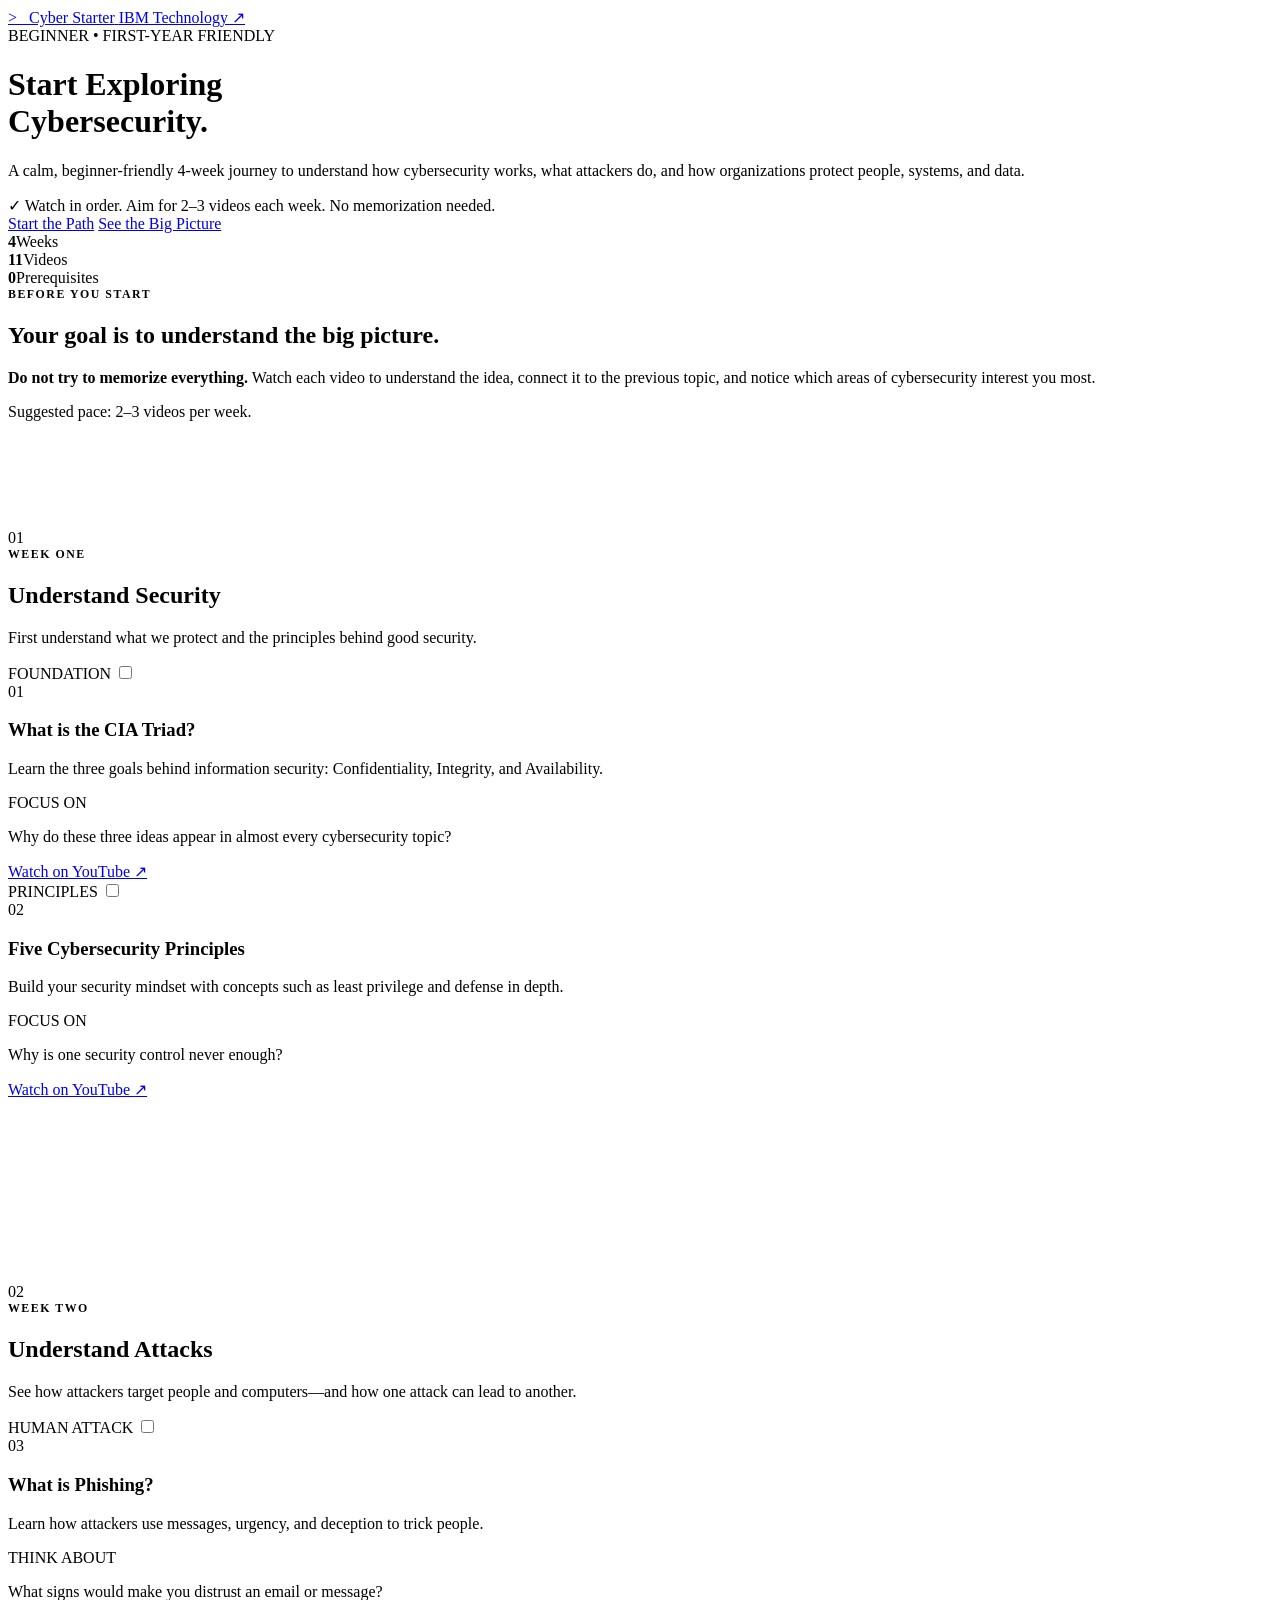
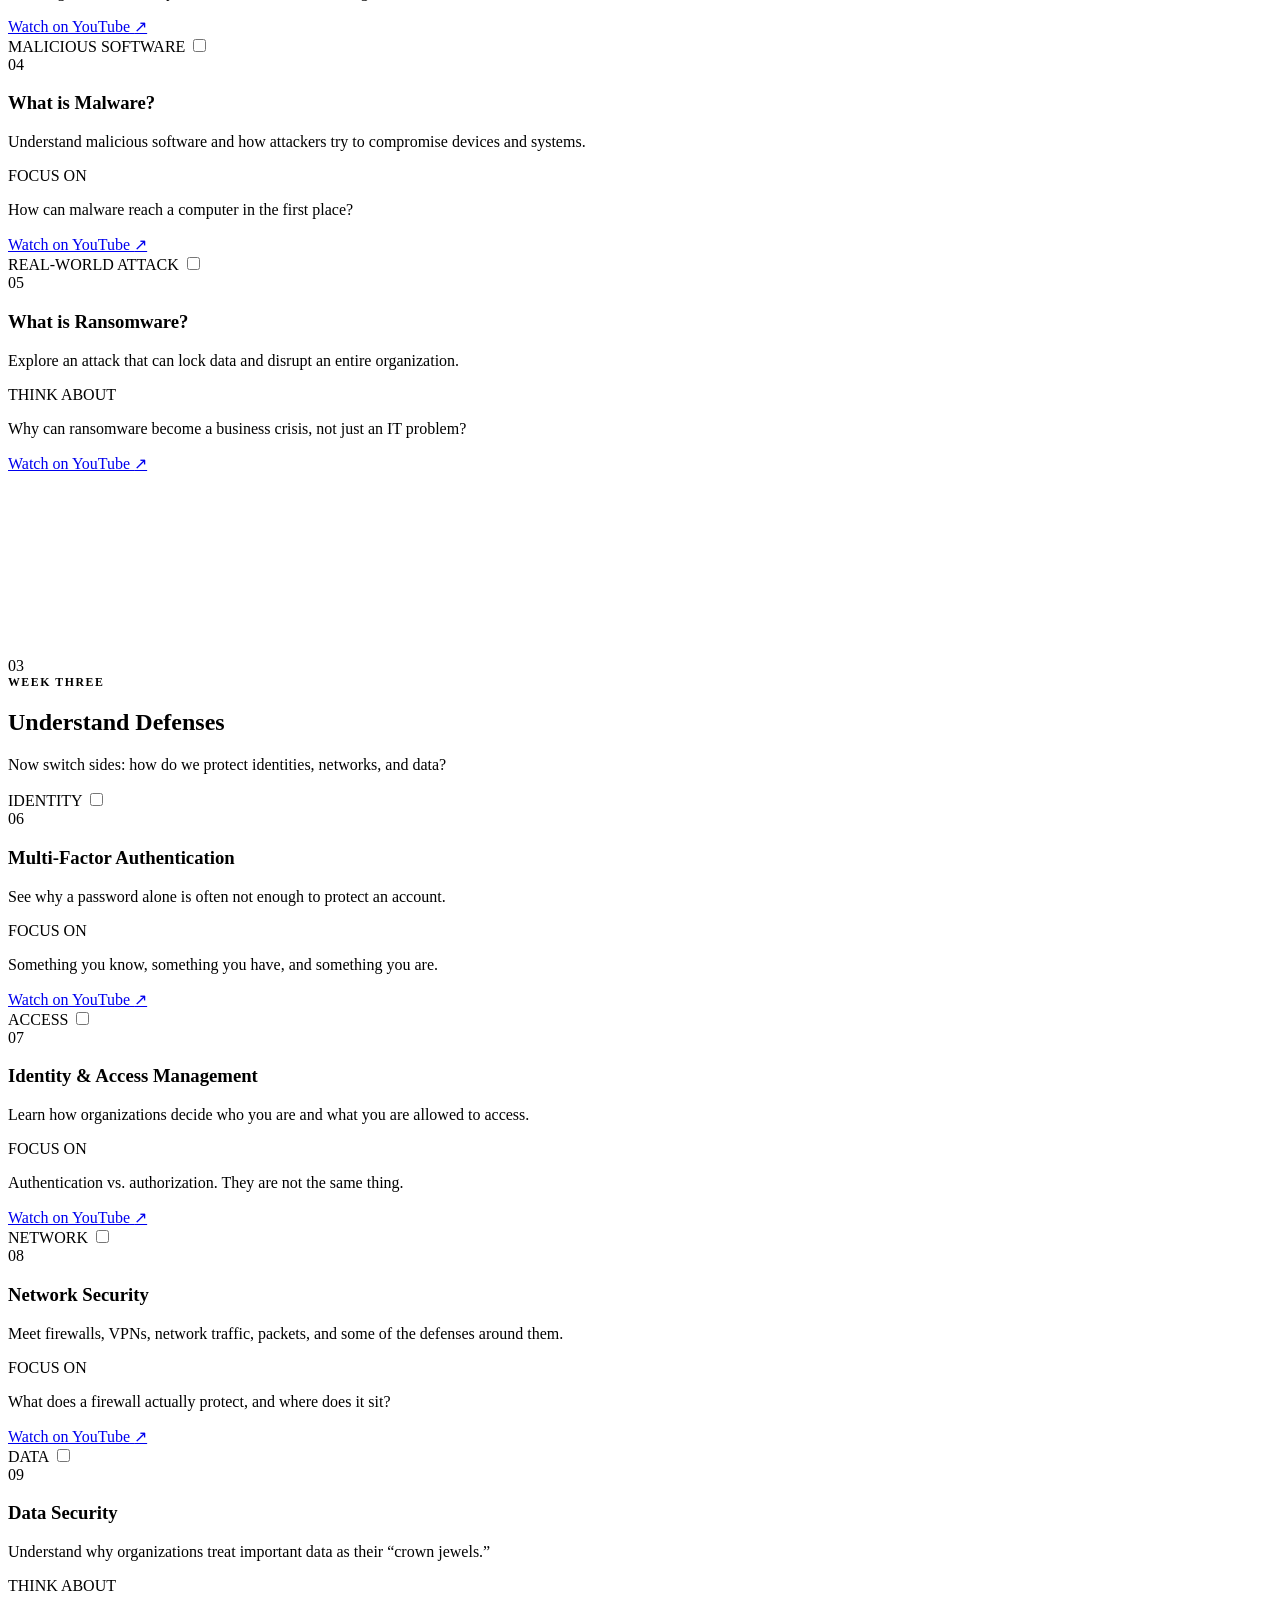
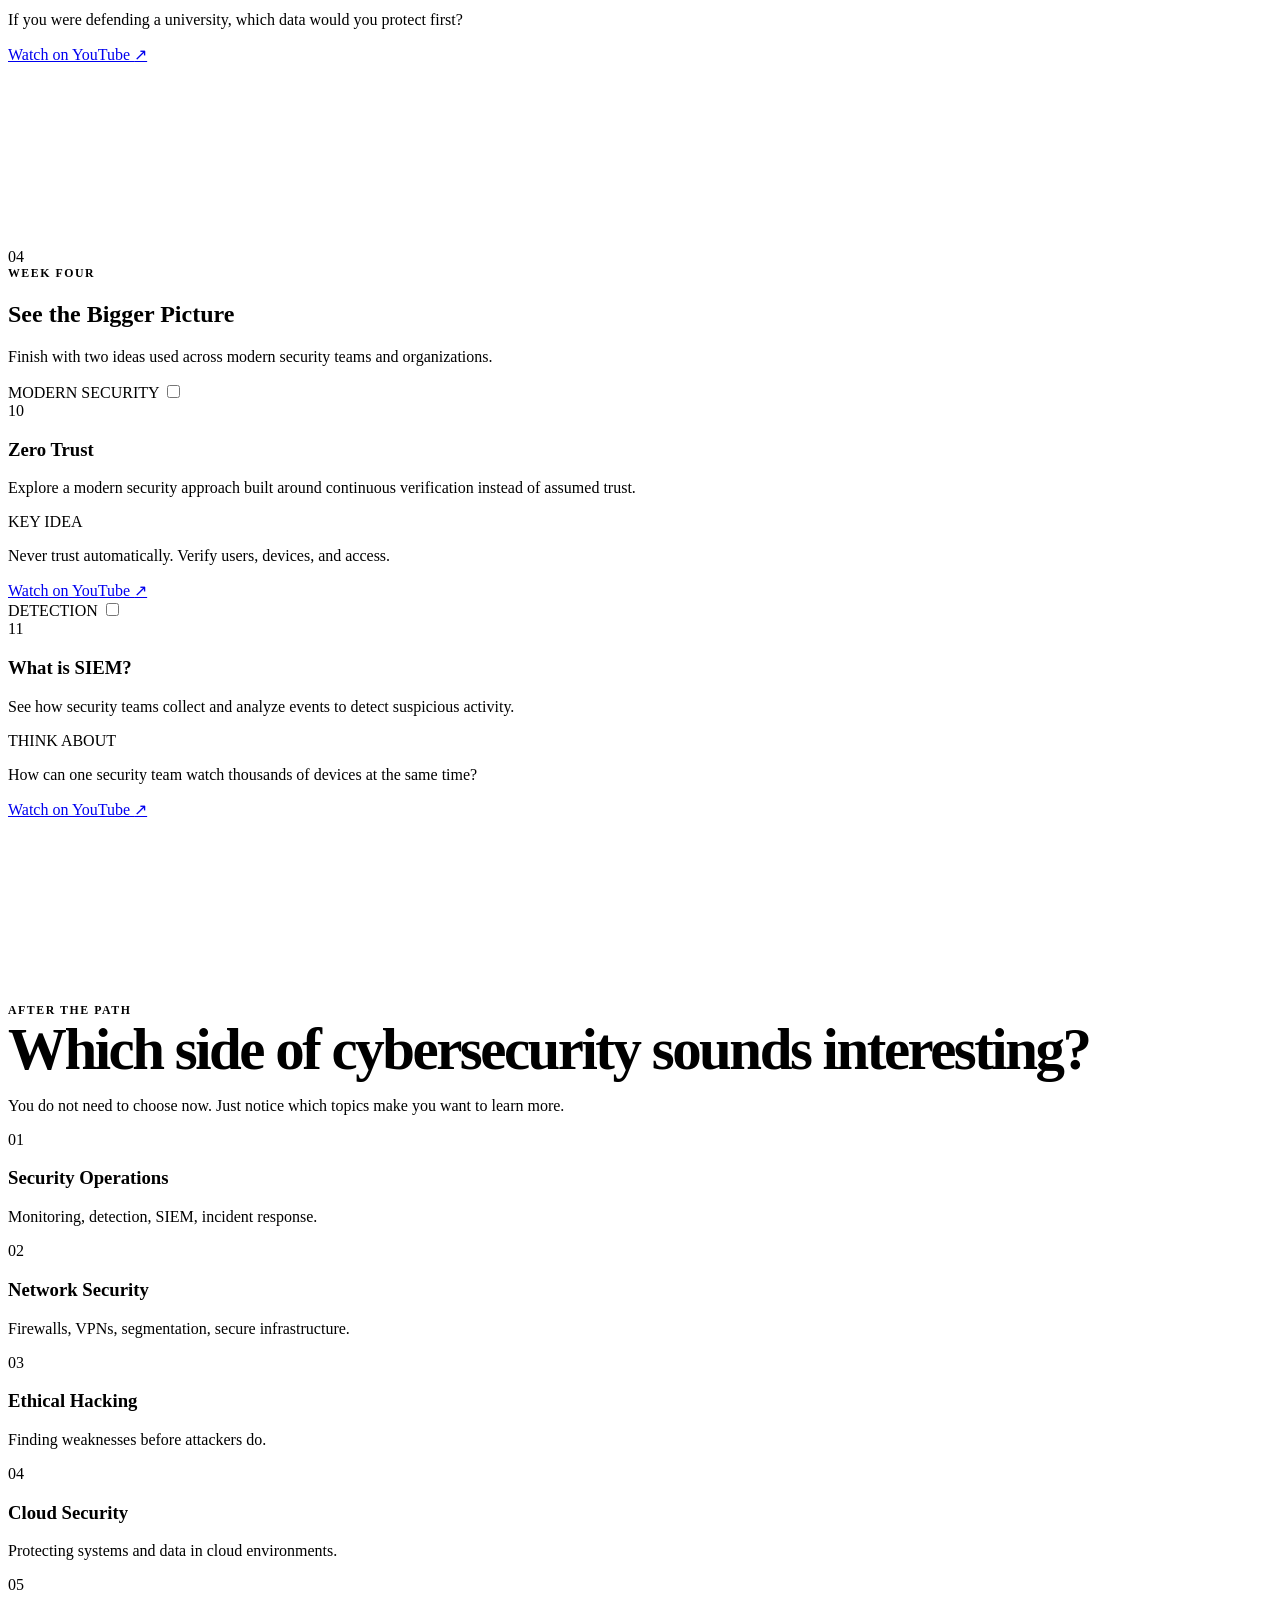
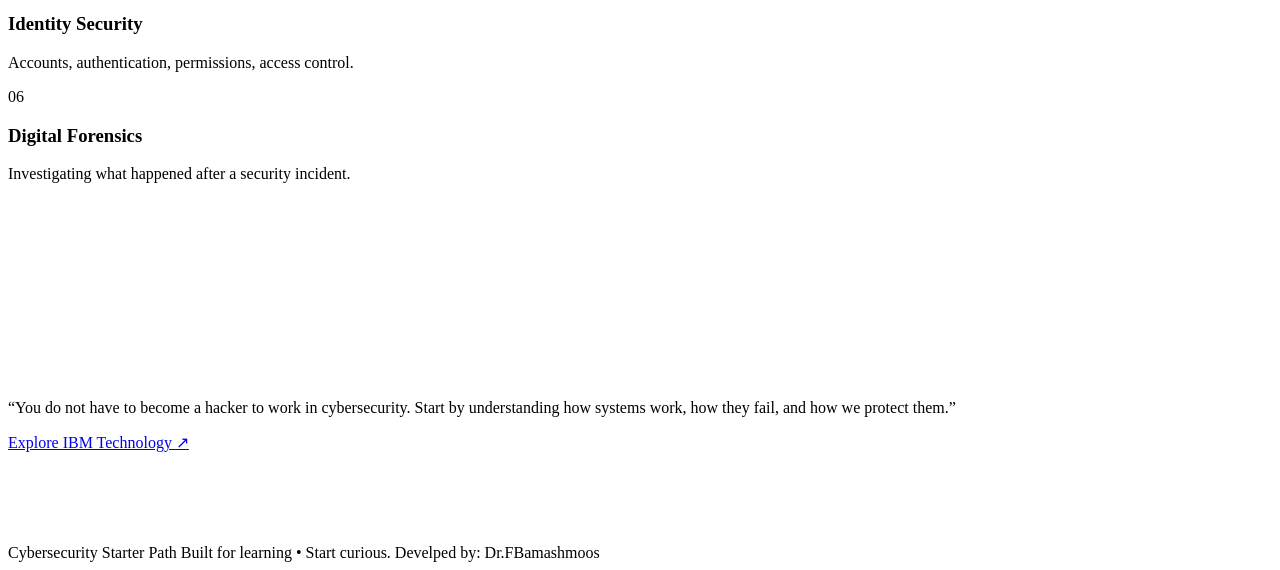
<file: index.html>
<!DOCTYPE html>
<html lang="en">
<head>
  <meta charset="UTF-8" />
  <meta name="viewport" content="width=device-width, initial-scale=1.0" />
  <meta name="description" content="A beginner-friendly cybersecurity learning path using selected IBM Technology videos." />
  <title>Cybersecurity Starter Path</title>
  <link rel="stylesheet" href="styles.css" />
</head>
<body>
  <header class="hero">
    <nav class="nav container">
      <a class="brand" href="#top" aria-label="Cybersecurity Starter Path home">
        <span class="brand-mark">&gt;_</span>
        <span>Cyber Starter</span>
      </a>
      <a class="nav-link" href="https://www.youtube.com/@IBMTechnology" target="_blank" rel="noopener">IBM Technology ↗</a>
    </nav>

    <div class="container hero-content" id="top">
      <div class="eyebrow">BEGINNER • FIRST-YEAR FRIENDLY</div>
      <h1>Start Exploring<br /><span>Cybersecurity.</span></h1>
      <p class="hero-copy">
        A calm, beginner-friendly 4-week journey to understand how cybersecurity works,
        what attackers do, and how organizations protect people, systems, and data.
      </p>
      <div class="quick-tip">
        <span class="tip-icon">✓</span>
        <span>Watch in order. Aim for 2–3 videos each week. No memorization needed.</span>
      </div>

      <div class="hero-actions">
        <a class="button primary" href="#week-1">Start the Path</a>
        <a class="button secondary" href="#big-picture">See the Big Picture</a>
      </div>

      <div class="stats" aria-label="Learning path summary">
        <div><strong>4</strong><span>Weeks</span></div>
        <div><strong>11</strong><span>Videos</span></div>
        <div><strong>0</strong><span>Prerequisites</span></div>
      </div>
    </div>
  </header>

  <main>
    <section class="container intro" id="big-picture">
      <div class="section-label">BEFORE YOU START</div>
      <div class="intro-grid">
        <div>
          <h2>Your goal is to understand the <span>big picture</span>.</h2>
        </div>
        <div class="note-card">
          <p>
            <strong>Do not try to memorize everything.</strong> Watch each video to understand the idea,
            connect it to the previous topic, and notice which areas of cybersecurity interest you most.
          </p>
          <p class="small">Suggested pace: 2–3 videos per week.</p>
        </div>
      </div>
    </section>

    <section class="container week" id="week-1">
      <div class="week-heading">
        <div>
          <span class="week-number">01</span>
          <div>
            <div class="section-label">WEEK ONE</div>
            <h2>Understand Security</h2>
          </div>
        </div>
        <p>First understand what we protect and the principles behind good security.</p>
      </div>

      <div class="cards">
        <article class="video-card">
          <div class="card-top">
            <span class="tag">FOUNDATION</span>
            <input type="checkbox" aria-label="Mark CIA Triad complete" />
          </div>
          <div class="video-number">01</div>
          <h3>What is the CIA Triad?</h3>
          <p class="description">Learn the three goals behind information security: Confidentiality, Integrity, and Availability.</p>
          <div class="focus">
            <span>FOCUS ON</span>
            <p>Why do these three ideas appear in almost every cybersecurity topic?</p>
          </div>
          <a class="watch" href="https://www.youtube.com/watch?v=kPPFNrlN3zo" target="_blank" rel="noopener">Watch on YouTube <span>↗</span></a>
        </article>

        <article class="video-card">
          <div class="card-top">
            <span class="tag">PRINCIPLES</span>
            <input type="checkbox" aria-label="Mark security principles complete" />
          </div>
          <div class="video-number">02</div>
          <h3>Five Cybersecurity Principles</h3>
          <p class="description">Build your security mindset with concepts such as least privilege and defense in depth.</p>
          <div class="focus">
            <span>FOCUS ON</span>
            <p>Why is one security control never enough?</p>
          </div>
          <a class="watch" href="https://www.youtube.com/watch?v=jq_LZ1RFPfU" target="_blank" rel="noopener">Watch on YouTube <span>↗</span></a>
        </article>
      </div>
    </section>

    <section class="container week" id="week-2">
      <div class="week-heading">
        <div>
          <span class="week-number">02</span>
          <div>
            <div class="section-label">WEEK TWO</div>
            <h2>Understand Attacks</h2>
          </div>
        </div>
        <p>See how attackers target people and computers—and how one attack can lead to another.</p>
      </div>

      <div class="cards three">
        <article class="video-card">
          <div class="card-top">
            <span class="tag danger">HUMAN ATTACK</span>
            <input type="checkbox" aria-label="Mark phishing complete" />
          </div>
          <div class="video-number">03</div>
          <h3>What is Phishing?</h3>
          <p class="description">Learn how attackers use messages, urgency, and deception to trick people.</p>
          <div class="focus">
            <span>THINK ABOUT</span>
            <p>What signs would make you distrust an email or message?</p>
          </div>
          <a class="watch" href="https://www.youtube.com/watch?v=gWGhUdHItto" target="_blank" rel="noopener">Watch on YouTube <span>↗</span></a>
        </article>

        <article class="video-card">
          <div class="card-top">
            <span class="tag danger">MALICIOUS SOFTWARE</span>
            <input type="checkbox" aria-label="Mark malware complete" />
          </div>
          <div class="video-number">04</div>
          <h3>What is Malware?</h3>
          <p class="description">Understand malicious software and how attackers try to compromise devices and systems.</p>
          <div class="focus">
            <span>FOCUS ON</span>
            <p>How can malware reach a computer in the first place?</p>
          </div>
          <a class="watch" href="https://www.youtube.com/watch?v=mqzP7gJDM2s" target="_blank" rel="noopener">Watch on YouTube <span>↗</span></a>
        </article>

        <article class="video-card">
          <div class="card-top">
            <span class="tag danger">REAL-WORLD ATTACK</span>
            <input type="checkbox" aria-label="Mark ransomware complete" />
          </div>
          <div class="video-number">05</div>
          <h3>What is Ransomware?</h3>
          <p class="description">Explore an attack that can lock data and disrupt an entire organization.</p>
          <div class="focus">
            <span>THINK ABOUT</span>
            <p>Why can ransomware become a business crisis, not just an IT problem?</p>
          </div>
          <a class="watch" href="https://www.youtube.com/watch?v=lIsWpCMBxHQ" target="_blank" rel="noopener">Watch on YouTube <span>↗</span></a>
        </article>
      </div>
    </section>

    <section class="container week" id="week-3">
      <div class="week-heading">
        <div>
          <span class="week-number">03</span>
          <div>
            <div class="section-label">WEEK THREE</div>
            <h2>Understand Defenses</h2>
          </div>
        </div>
        <p>Now switch sides: how do we protect identities, networks, and data?</p>
      </div>

      <div class="cards three">
        <article class="video-card">
          <div class="card-top">
            <span class="tag success">IDENTITY</span>
            <input type="checkbox" aria-label="Mark MFA complete" />
          </div>
          <div class="video-number">06</div>
          <h3>Multi-Factor Authentication</h3>
          <p class="description">See why a password alone is often not enough to protect an account.</p>
          <div class="focus">
            <span>FOCUS ON</span>
            <p>Something you know, something you have, and something you are.</p>
          </div>
          <a class="watch" href="https://www.youtube.com/watch?v=L3alw3iXaio" target="_blank" rel="noopener">Watch on YouTube <span>↗</span></a>
        </article>

        <article class="video-card">
          <div class="card-top">
            <span class="tag success">ACCESS</span>
            <input type="checkbox" aria-label="Mark IAM complete" />
          </div>
          <div class="video-number">07</div>
          <h3>Identity &amp; Access Management</h3>
          <p class="description">Learn how organizations decide who you are and what you are allowed to access.</p>
          <div class="focus">
            <span>FOCUS ON</span>
            <p>Authentication vs. authorization. They are not the same thing.</p>
          </div>
          <a class="watch" href="https://www.youtube.com/watch?v=5uNifnVlBy4" target="_blank" rel="noopener">Watch on YouTube <span>↗</span></a>
        </article>

        <article class="video-card">
          <div class="card-top">
            <span class="tag success">NETWORK</span>
            <input type="checkbox" aria-label="Mark network security complete" />
          </div>
          <div class="video-number">08</div>
          <h3>Network Security</h3>
          <p class="description">Meet firewalls, VPNs, network traffic, packets, and some of the defenses around them.</p>
          <div class="focus">
            <span>FOCUS ON</span>
            <p>What does a firewall actually protect, and where does it sit?</p>
          </div>
          <a class="watch" href="https://www.youtube.com/watch?v=sesacY7Xz3c" target="_blank" rel="noopener">Watch on YouTube <span>↗</span></a>
        </article>
      </div>

      <div class="cards single-row">
        <article class="video-card">
          <div class="card-top">
            <span class="tag success">DATA</span>
            <input type="checkbox" aria-label="Mark data security complete" />
          </div>
          <div class="video-number">09</div>
          <h3>Data Security</h3>
          <p class="description">Understand why organizations treat important data as their “crown jewels.”</p>
          <div class="focus">
            <span>THINK ABOUT</span>
            <p>If you were defending a university, which data would you protect first?</p>
          </div>
          <a class="watch" href="https://www.youtube.com/watch?v=UpkqXK0B2E0" target="_blank" rel="noopener">Watch on YouTube <span>↗</span></a>
        </article>
      </div>
    </section>

    <section class="container week" id="week-4">
      <div class="week-heading">
        <div>
          <span class="week-number">04</span>
          <div>
            <div class="section-label">WEEK FOUR</div>
            <h2>See the Bigger Picture</h2>
          </div>
        </div>
        <p>Finish with two ideas used across modern security teams and organizations.</p>
      </div>

      <div class="cards">
        <article class="video-card featured">
          <div class="card-top">
            <span class="tag modern">MODERN SECURITY</span>
            <input type="checkbox" aria-label="Mark Zero Trust complete" />
          </div>
          <div class="video-number">10</div>
          <h3>Zero Trust</h3>
          <p class="description">Explore a modern security approach built around continuous verification instead of assumed trust.</p>
          <div class="focus">
            <span>KEY IDEA</span>
            <p>Never trust automatically. Verify users, devices, and access.</p>
          </div>
          <a class="watch" href="https://www.youtube.com/watch?v=yn6CPQ9RioA" target="_blank" rel="noopener">Watch on YouTube <span>↗</span></a>
        </article>

        <article class="video-card featured">
          <div class="card-top">
            <span class="tag modern">DETECTION</span>
            <input type="checkbox" aria-label="Mark SIEM complete" />
          </div>
          <div class="video-number">11</div>
          <h3>What is SIEM?</h3>
          <p class="description">See how security teams collect and analyze events to detect suspicious activity.</p>
          <div class="focus">
            <span>THINK ABOUT</span>
            <p>How can one security team watch thousands of devices at the same time?</p>
          </div>
          <a class="watch" href="https://www.youtube.com/watch?v=9RfsRn7m7OE" target="_blank" rel="noopener">Watch on YouTube <span>↗</span></a>
        </article>
      </div>
    </section>

    <section class="container explore">
      <div class="explore-copy">
        <div class="section-label">AFTER THE PATH</div>
        <h2>Which side of cybersecurity sounds interesting?</h2>
        <p>You do not need to choose now. Just notice which topics make you want to learn more.</p>
      </div>

      <div class="career-grid">
        <div class="career"><span>01</span><h3>Security Operations</h3><p>Monitoring, detection, SIEM, incident response.</p></div>
        <div class="career"><span>02</span><h3>Network Security</h3><p>Firewalls, VPNs, segmentation, secure infrastructure.</p></div>
        <div class="career"><span>03</span><h3>Ethical Hacking</h3><p>Finding weaknesses before attackers do.</p></div>
        <div class="career"><span>04</span><h3>Cloud Security</h3><p>Protecting systems and data in cloud environments.</p></div>
        <div class="career"><span>05</span><h3>Identity Security</h3><p>Accounts, authentication, permissions, access control.</p></div>
        <div class="career"><span>06</span><h3>Digital Forensics</h3><p>Investigating what happened after a security incident.</p></div>
      </div>
    </section>

    <section class="container final-note">
      <p class="quote">“You do not have to become a hacker to work in cybersecurity. Start by understanding how systems work, how they fail, and how we protect them.”</p>
      <a class="button primary" href="https://www.youtube.com/@IBMTechnology" target="_blank" rel="noopener">Explore IBM Technology ↗</a>
    </section>
  </main>

  <footer>
    <div class="container footer-content">
      <span>Cybersecurity Starter Path</span>
      <span>Built for learning • Start curious. Develped by: Dr.FBamashmoos</span>
    </div>
  </footer>
</body>
</html>
</file>
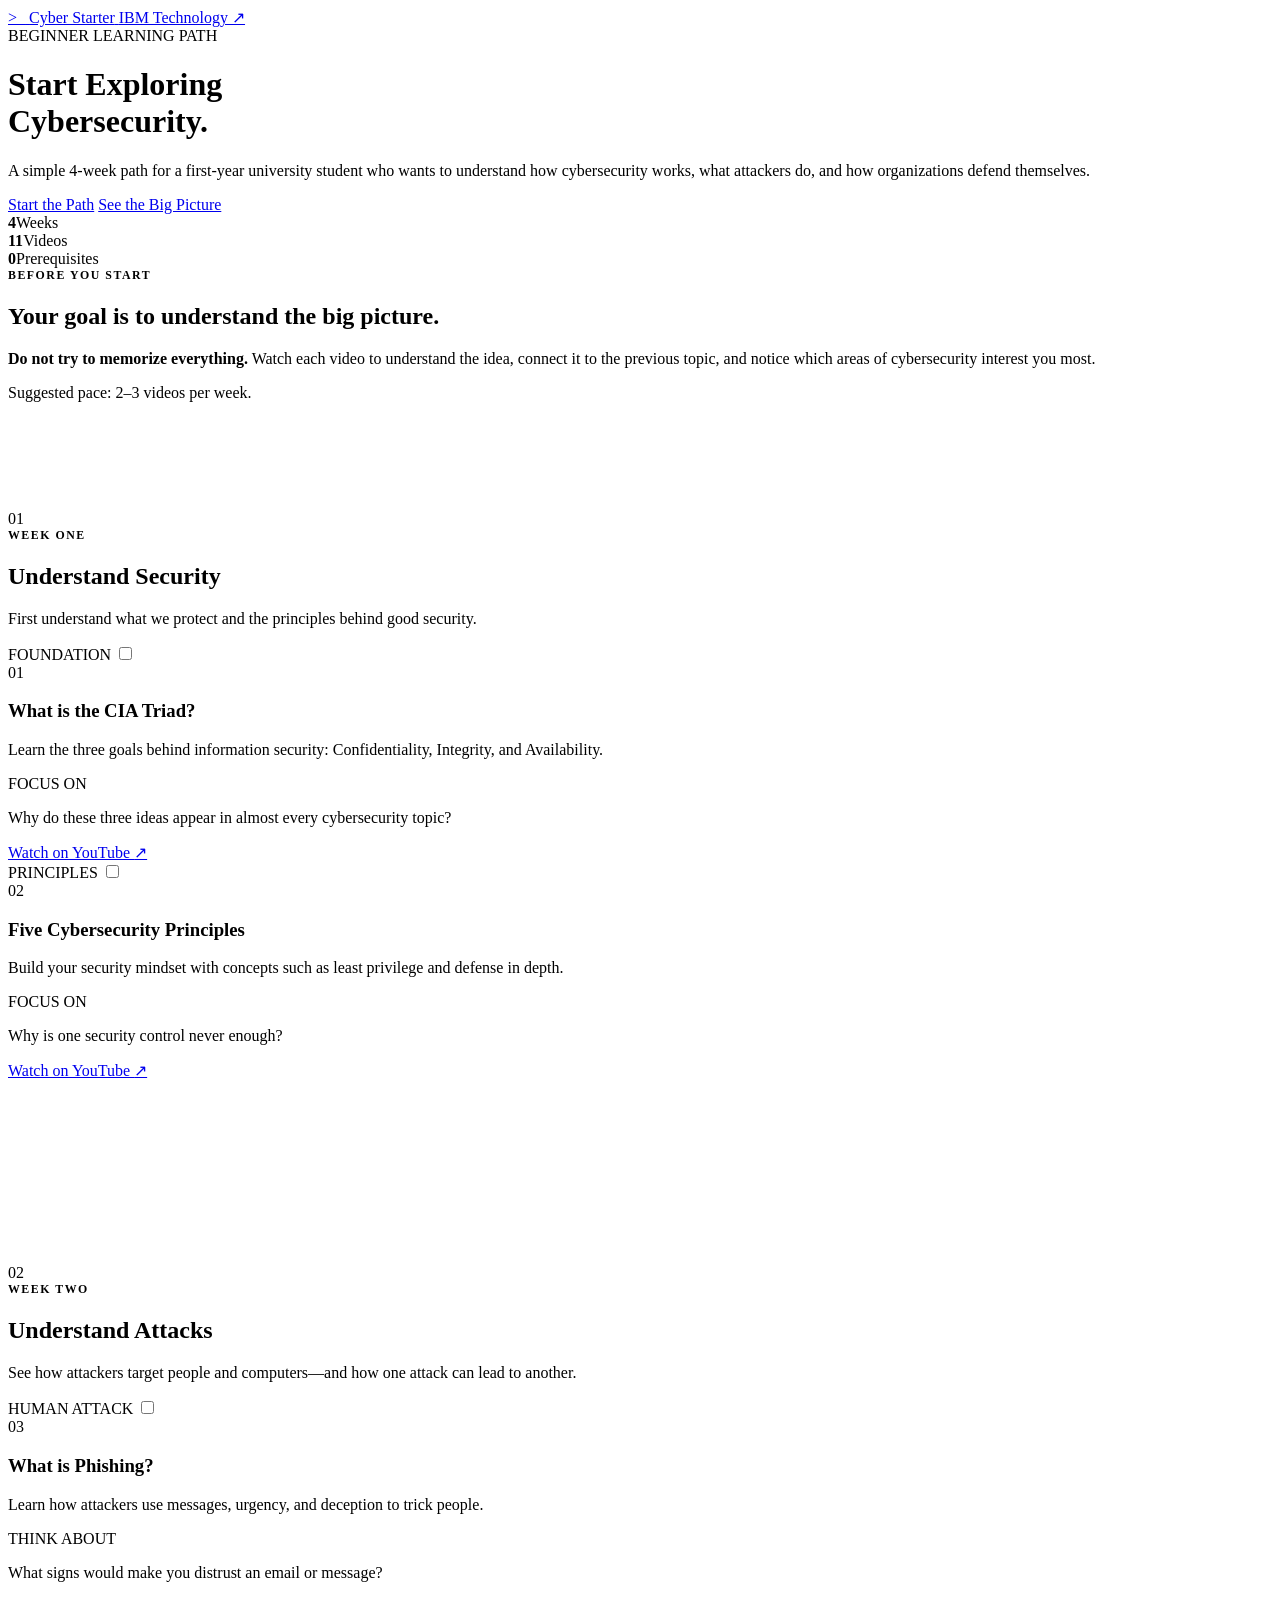
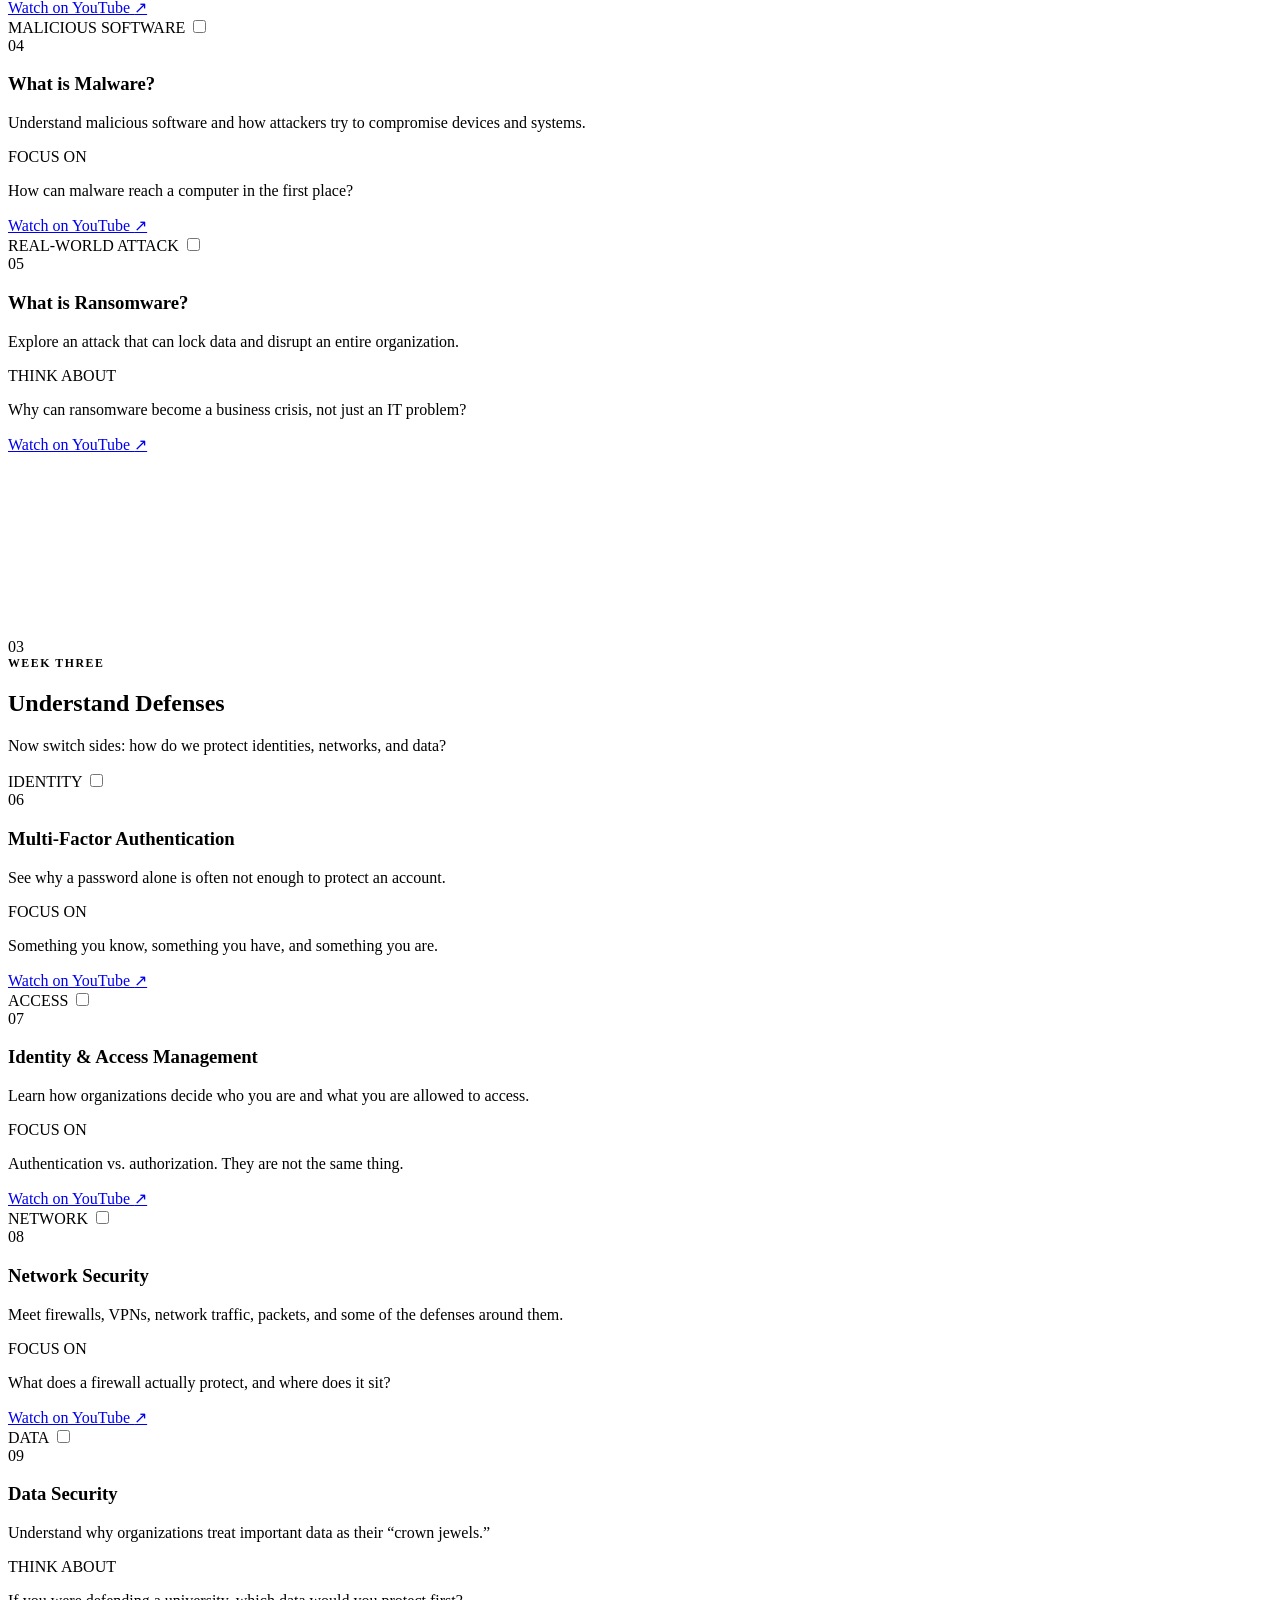
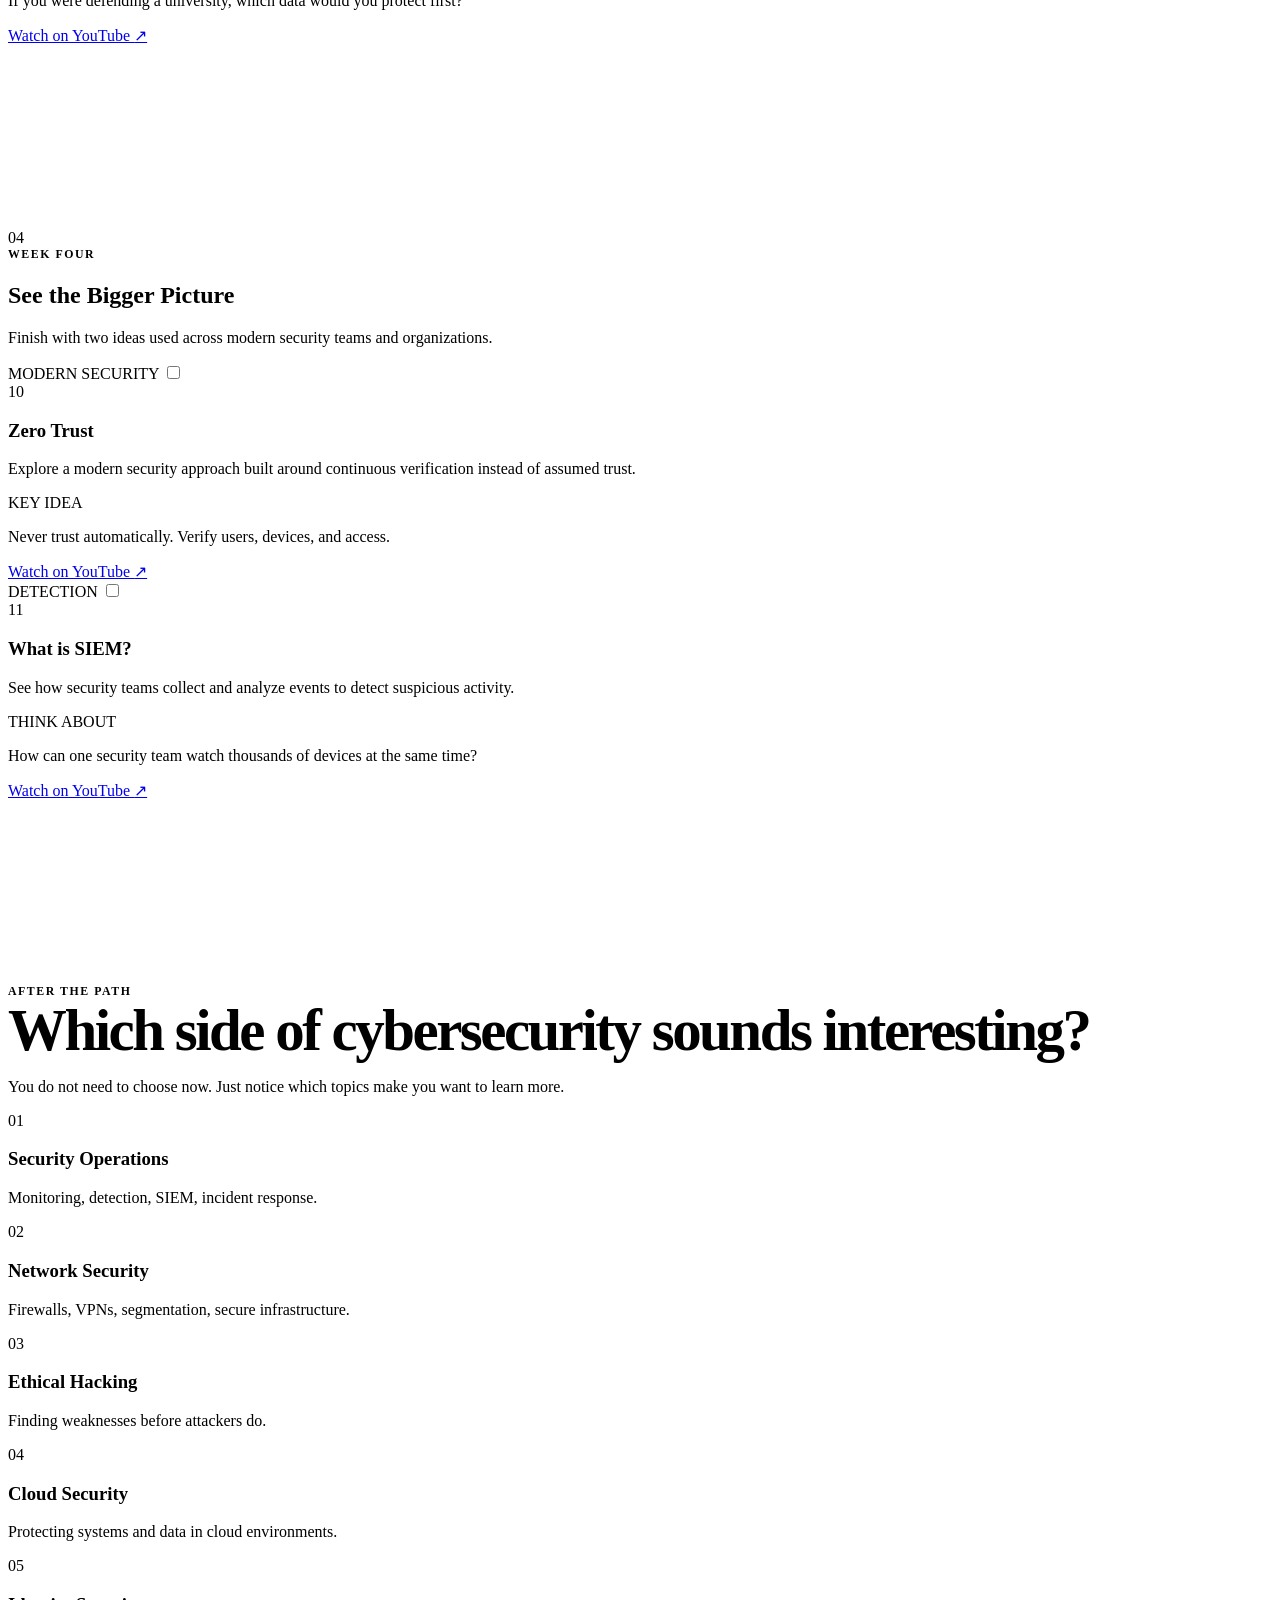
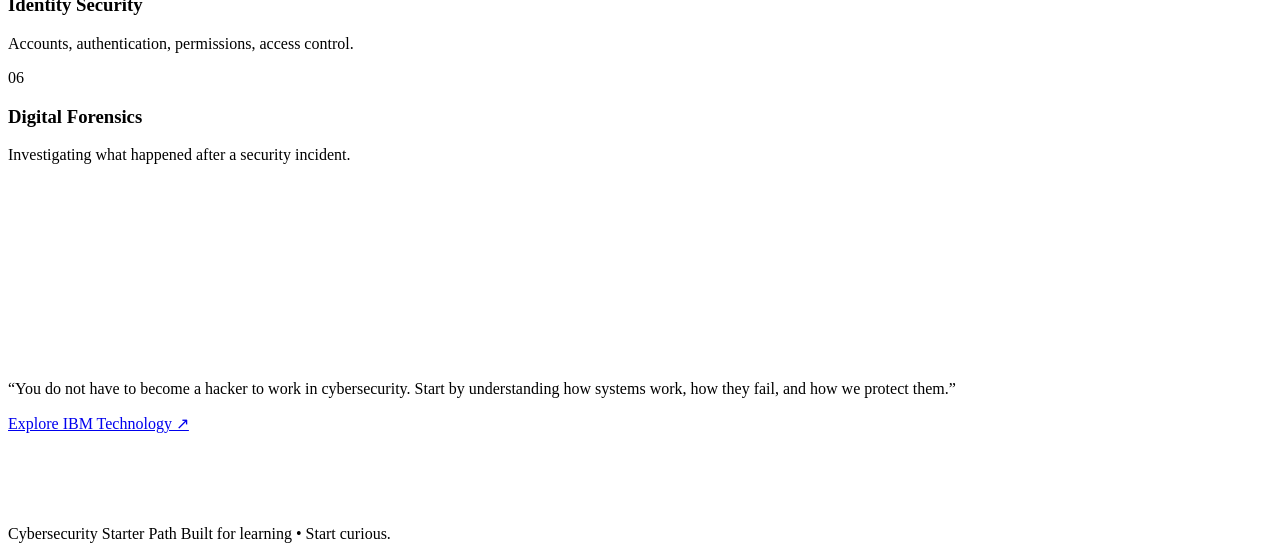
<file: index1.html>
<!DOCTYPE html>
<html lang="en">
<head>
  <meta charset="UTF-8" />
  <meta name="viewport" content="width=device-width, initial-scale=1.0" />
  <meta name="description" content="A beginner-friendly cybersecurity learning path using selected IBM Technology videos." />
  <title>Cybersecurity Starter Path</title>
  <link rel="stylesheet" href="styles.css" />
</head>
<body>
  <header class="hero">
    <nav class="nav container">
      <a class="brand" href="#top" aria-label="Cybersecurity Starter Path home">
        <span class="brand-mark">&gt;_</span>
        <span>Cyber Starter</span>
      </a>
      <a class="nav-link" href="https://www.youtube.com/@IBMTechnology" target="_blank" rel="noopener">IBM Technology ↗</a>
    </nav>

    <div class="container hero-content" id="top">
      <div class="eyebrow">BEGINNER LEARNING PATH</div>
      <h1>Start Exploring<br /><span>Cybersecurity.</span></h1>
      <p class="hero-copy">
        A simple 4-week path for a first-year university student who wants to understand
        how cybersecurity works, what attackers do, and how organizations defend themselves.
      </p>

      <div class="hero-actions">
        <a class="button primary" href="#week-1">Start the Path</a>
        <a class="button secondary" href="#big-picture">See the Big Picture</a>
      </div>

      <div class="stats" aria-label="Learning path summary">
        <div><strong>4</strong><span>Weeks</span></div>
        <div><strong>11</strong><span>Videos</span></div>
        <div><strong>0</strong><span>Prerequisites</span></div>
      </div>
    </div>
  </header>

  <main>
    <section class="container intro" id="big-picture">
      <div class="section-label">BEFORE YOU START</div>
      <div class="intro-grid">
        <div>
          <h2>Your goal is to understand the <span>big picture</span>.</h2>
        </div>
        <div class="note-card">
          <p>
            <strong>Do not try to memorize everything.</strong> Watch each video to understand the idea,
            connect it to the previous topic, and notice which areas of cybersecurity interest you most.
          </p>
          <p class="small">Suggested pace: 2–3 videos per week.</p>
        </div>
      </div>
    </section>

    <section class="container week" id="week-1">
      <div class="week-heading">
        <div>
          <span class="week-number">01</span>
          <div>
            <div class="section-label">WEEK ONE</div>
            <h2>Understand Security</h2>
          </div>
        </div>
        <p>First understand what we protect and the principles behind good security.</p>
      </div>

      <div class="cards">
        <article class="video-card">
          <div class="card-top">
            <span class="tag">FOUNDATION</span>
            <input type="checkbox" aria-label="Mark CIA Triad complete" />
          </div>
          <div class="video-number">01</div>
          <h3>What is the CIA Triad?</h3>
          <p class="description">Learn the three goals behind information security: Confidentiality, Integrity, and Availability.</p>
          <div class="focus">
            <span>FOCUS ON</span>
            <p>Why do these three ideas appear in almost every cybersecurity topic?</p>
          </div>
          <a class="watch" href="https://www.youtube.com/watch?v=kPPFNrlN3zo" target="_blank" rel="noopener">Watch on YouTube <span>↗</span></a>
        </article>

        <article class="video-card">
          <div class="card-top">
            <span class="tag">PRINCIPLES</span>
            <input type="checkbox" aria-label="Mark security principles complete" />
          </div>
          <div class="video-number">02</div>
          <h3>Five Cybersecurity Principles</h3>
          <p class="description">Build your security mindset with concepts such as least privilege and defense in depth.</p>
          <div class="focus">
            <span>FOCUS ON</span>
            <p>Why is one security control never enough?</p>
          </div>
          <a class="watch" href="https://www.youtube.com/watch?v=jq_LZ1RFPfU" target="_blank" rel="noopener">Watch on YouTube <span>↗</span></a>
        </article>
      </div>
    </section>

    <section class="container week" id="week-2">
      <div class="week-heading">
        <div>
          <span class="week-number">02</span>
          <div>
            <div class="section-label">WEEK TWO</div>
            <h2>Understand Attacks</h2>
          </div>
        </div>
        <p>See how attackers target people and computers—and how one attack can lead to another.</p>
      </div>

      <div class="cards three">
        <article class="video-card">
          <div class="card-top">
            <span class="tag danger">HUMAN ATTACK</span>
            <input type="checkbox" aria-label="Mark phishing complete" />
          </div>
          <div class="video-number">03</div>
          <h3>What is Phishing?</h3>
          <p class="description">Learn how attackers use messages, urgency, and deception to trick people.</p>
          <div class="focus">
            <span>THINK ABOUT</span>
            <p>What signs would make you distrust an email or message?</p>
          </div>
          <a class="watch" href="https://www.youtube.com/watch?v=gWGhUdHItto" target="_blank" rel="noopener">Watch on YouTube <span>↗</span></a>
        </article>

        <article class="video-card">
          <div class="card-top">
            <span class="tag danger">MALICIOUS SOFTWARE</span>
            <input type="checkbox" aria-label="Mark malware complete" />
          </div>
          <div class="video-number">04</div>
          <h3>What is Malware?</h3>
          <p class="description">Understand malicious software and how attackers try to compromise devices and systems.</p>
          <div class="focus">
            <span>FOCUS ON</span>
            <p>How can malware reach a computer in the first place?</p>
          </div>
          <a class="watch" href="https://www.youtube.com/watch?v=mqzP7gJDM2s" target="_blank" rel="noopener">Watch on YouTube <span>↗</span></a>
        </article>

        <article class="video-card">
          <div class="card-top">
            <span class="tag danger">REAL-WORLD ATTACK</span>
            <input type="checkbox" aria-label="Mark ransomware complete" />
          </div>
          <div class="video-number">05</div>
          <h3>What is Ransomware?</h3>
          <p class="description">Explore an attack that can lock data and disrupt an entire organization.</p>
          <div class="focus">
            <span>THINK ABOUT</span>
            <p>Why can ransomware become a business crisis, not just an IT problem?</p>
          </div>
          <a class="watch" href="https://www.youtube.com/watch?v=lIsWpCMBxHQ" target="_blank" rel="noopener">Watch on YouTube <span>↗</span></a>
        </article>
      </div>
    </section>

    <section class="container week" id="week-3">
      <div class="week-heading">
        <div>
          <span class="week-number">03</span>
          <div>
            <div class="section-label">WEEK THREE</div>
            <h2>Understand Defenses</h2>
          </div>
        </div>
        <p>Now switch sides: how do we protect identities, networks, and data?</p>
      </div>

      <div class="cards three">
        <article class="video-card">
          <div class="card-top">
            <span class="tag success">IDENTITY</span>
            <input type="checkbox" aria-label="Mark MFA complete" />
          </div>
          <div class="video-number">06</div>
          <h3>Multi-Factor Authentication</h3>
          <p class="description">See why a password alone is often not enough to protect an account.</p>
          <div class="focus">
            <span>FOCUS ON</span>
            <p>Something you know, something you have, and something you are.</p>
          </div>
          <a class="watch" href="https://www.youtube.com/watch?v=L3alw3iXaio" target="_blank" rel="noopener">Watch on YouTube <span>↗</span></a>
        </article>

        <article class="video-card">
          <div class="card-top">
            <span class="tag success">ACCESS</span>
            <input type="checkbox" aria-label="Mark IAM complete" />
          </div>
          <div class="video-number">07</div>
          <h3>Identity &amp; Access Management</h3>
          <p class="description">Learn how organizations decide who you are and what you are allowed to access.</p>
          <div class="focus">
            <span>FOCUS ON</span>
            <p>Authentication vs. authorization. They are not the same thing.</p>
          </div>
          <a class="watch" href="https://www.youtube.com/watch?v=5uNifnVlBy4" target="_blank" rel="noopener">Watch on YouTube <span>↗</span></a>
        </article>

        <article class="video-card">
          <div class="card-top">
            <span class="tag success">NETWORK</span>
            <input type="checkbox" aria-label="Mark network security complete" />
          </div>
          <div class="video-number">08</div>
          <h3>Network Security</h3>
          <p class="description">Meet firewalls, VPNs, network traffic, packets, and some of the defenses around them.</p>
          <div class="focus">
            <span>FOCUS ON</span>
            <p>What does a firewall actually protect, and where does it sit?</p>
          </div>
          <a class="watch" href="https://www.youtube.com/watch?v=sesacY7Xz3c" target="_blank" rel="noopener">Watch on YouTube <span>↗</span></a>
        </article>
      </div>

      <div class="cards single-row">
        <article class="video-card">
          <div class="card-top">
            <span class="tag success">DATA</span>
            <input type="checkbox" aria-label="Mark data security complete" />
          </div>
          <div class="video-number">09</div>
          <h3>Data Security</h3>
          <p class="description">Understand why organizations treat important data as their “crown jewels.”</p>
          <div class="focus">
            <span>THINK ABOUT</span>
            <p>If you were defending a university, which data would you protect first?</p>
          </div>
          <a class="watch" href="https://www.youtube.com/watch?v=UpkqXK0B2E0" target="_blank" rel="noopener">Watch on YouTube <span>↗</span></a>
        </article>
      </div>
    </section>

    <section class="container week" id="week-4">
      <div class="week-heading">
        <div>
          <span class="week-number">04</span>
          <div>
            <div class="section-label">WEEK FOUR</div>
            <h2>See the Bigger Picture</h2>
          </div>
        </div>
        <p>Finish with two ideas used across modern security teams and organizations.</p>
      </div>

      <div class="cards">
        <article class="video-card featured">
          <div class="card-top">
            <span class="tag modern">MODERN SECURITY</span>
            <input type="checkbox" aria-label="Mark Zero Trust complete" />
          </div>
          <div class="video-number">10</div>
          <h3>Zero Trust</h3>
          <p class="description">Explore a modern security approach built around continuous verification instead of assumed trust.</p>
          <div class="focus">
            <span>KEY IDEA</span>
            <p>Never trust automatically. Verify users, devices, and access.</p>
          </div>
          <a class="watch" href="https://www.youtube.com/watch?v=yn6CPQ9RioA" target="_blank" rel="noopener">Watch on YouTube <span>↗</span></a>
        </article>

        <article class="video-card featured">
          <div class="card-top">
            <span class="tag modern">DETECTION</span>
            <input type="checkbox" aria-label="Mark SIEM complete" />
          </div>
          <div class="video-number">11</div>
          <h3>What is SIEM?</h3>
          <p class="description">See how security teams collect and analyze events to detect suspicious activity.</p>
          <div class="focus">
            <span>THINK ABOUT</span>
            <p>How can one security team watch thousands of devices at the same time?</p>
          </div>
          <a class="watch" href="https://www.youtube.com/watch?v=9RfsRn7m7OE" target="_blank" rel="noopener">Watch on YouTube <span>↗</span></a>
        </article>
      </div>
    </section>

    <section class="container explore">
      <div class="explore-copy">
        <div class="section-label">AFTER THE PATH</div>
        <h2>Which side of cybersecurity sounds interesting?</h2>
        <p>You do not need to choose now. Just notice which topics make you want to learn more.</p>
      </div>

      <div class="career-grid">
        <div class="career"><span>01</span><h3>Security Operations</h3><p>Monitoring, detection, SIEM, incident response.</p></div>
        <div class="career"><span>02</span><h3>Network Security</h3><p>Firewalls, VPNs, segmentation, secure infrastructure.</p></div>
        <div class="career"><span>03</span><h3>Ethical Hacking</h3><p>Finding weaknesses before attackers do.</p></div>
        <div class="career"><span>04</span><h3>Cloud Security</h3><p>Protecting systems and data in cloud environments.</p></div>
        <div class="career"><span>05</span><h3>Identity Security</h3><p>Accounts, authentication, permissions, access control.</p></div>
        <div class="career"><span>06</span><h3>Digital Forensics</h3><p>Investigating what happened after a security incident.</p></div>
      </div>
    </section>

    <section class="container final-note">
      <p class="quote">“You do not have to become a hacker to work in cybersecurity. Start by understanding how systems work, how they fail, and how we protect them.”</p>
      <a class="button primary" href="https://www.youtube.com/@IBMTechnology" target="_blank" rel="noopener">Explore IBM Technology ↗</a>
    </section>
  </main>

  <footer>
    <div class="container footer-content">
      <span>Cybersecurity Starter Path</span>
      <span>Built for learning • Start curious.</span>
    </div>
  </footer>
</body>
</html>
</file>
<file: styles.css>
/* Cybersecurity Starter Path\n   Light, calm, beginner-friendly and GitHub Pages-ready.\n*/\n\n:root {\n  --bg: #f6f8fb;\n  --surface: #ffffff;\n  --surface-blue: #f1f7ff;\n  --text: #1d2939;\n  --heading: #102a43;\n  --muted: #66788a;\n  --border: #e2e8f0;\n  --primary: #2563eb;\n  --primary-dark: #1d4ed8;\n  --primary-soft: #eaf2ff;\n  --green: #16805c;\n  --green-soft: #eaf8f2;\n  --rose: #b5475f;\n  --rose-soft: #fff1f4;\n  --violet: #6558d3;\n  --violet-soft: #f1efff;\n  --shadow: 0 10px 30px rgba(30, 64, 175, 0.07);\n  --shadow-hover: 0 18px 42px rgba(30, 64, 175, 0.11);\n  --max: 1160px;\n  --radius: 20px;\n}\n\n* { box-sizing: border-box; }\nhtml { scroll-behavior: smooth; scroll-padding-top: 90px; }\nbody {\n  margin: 0;\n  background:\n    radial-gradient(circle at 90% 0%, rgba(37, 99, 235, 0.06), transparent 24rem),\n    radial-gradient(circle at 10% 15%, rgba(22, 128, 92, 0.05), transparent 22rem),\n    var(--bg);\n  color: var(--text);\n  font-family: Inter, ui-sans-serif, system-ui, -apple-system, BlinkMacSystemFont, "Segoe UI", sans-serif;\n  line-height: 1.65;\n  -webkit-font-smoothing: antialiased;\n}\n\na { color: inherit; text-decoration: none; }\n.container { width: min(var(--max), calc(100% - 40px)); margin: 0 auto; }\n\n.hero {\n  min-height: 700px;\n  background:\n    linear-gradient(180deg, rgba(255,255,255,0.96), rgba(246,248,251,0.93)),\n    radial-gradient(circle at 78% 22%, rgba(37,99,235,0.12), transparent 22rem);\n  border-bottom: 1px solid var(--border);\n}\n.nav { min-height: 78px; display: flex; align-items: center; justify-content: space-between; }\n.brand { display: inline-flex; gap: 11px; align-items: center; color: var(--heading); font-weight: 800; letter-spacing: -0.02em; }\n.brand-mark {\n  width: 38px; height: 38px; display: grid; place-items: center; border-radius: 11px;\n  background: var(--primary-soft); color: var(--primary);\n  font-family: ui-monospace, SFMono-Regular, Menlo, monospace; font-weight: 800;\n}\n.nav-link {\n  padding: 9px 13px; border: 1px solid var(--border); border-radius: 10px;\n  background: rgba(255,255,255,0.72); color: #4b6175; font-size: 0.9rem; font-weight: 650; transition: 0.2s ease;\n}\n.nav-link:hover { color: var(--primary); border-color: #cbdaf7; background: #fff; }\n.hero-content { padding: 100px 0 86px; }\n.eyebrow, .section-label { color: var(--primary); font-size: 0.74rem; font-weight: 850; letter-spacing: 0.13em; }\n.hero h1 {\n  margin: 17px 0 24px; max-width: 850px; color: var(--heading);\n  font-size: clamp(3.1rem, 7.5vw, 6.2rem); line-height: 0.98; letter-spacing: -0.058em;\n}\n.hero h1 span { color: var(--primary); }\n.hero-copy { max-width: 700px; color: var(--muted); font-size: 1.12rem; }\n.quick-tip {\n  width: fit-content; max-width: 700px; margin-top: 24px; padding: 12px 15px;\n  display: flex; align-items: center; gap: 10px; border: 1px solid #cfe9df; border-radius: 12px;\n  background: var(--green-soft); color: #315f50; font-size: 0.9rem;\n}\n.tip-icon {\n  width: 24px; height: 24px; flex: 0 0 24px; display: grid; place-items: center; border-radius: 50%;\n  background: #d6f2e5; color: var(--green); font-weight: 900;\n}\n.hero-actions { display: flex; gap: 12px; flex-wrap: wrap; margin-top: 34px; }\n.button {\n  min-height: 48px; padding: 0 20px; display: inline-flex; align-items: center; justify-content: center;\n  border-radius: 12px; font-size: 0.93rem; font-weight: 750;\n  transition: transform 0.2s ease, box-shadow 0.2s ease, background 0.2s ease;\n}\n.button:hover { transform: translateY(-2px); }\n.primary { background: var(--primary); color: #fff; box-shadow: 0 8px 18px rgba(37,99,235,0.18); }\n.primary:hover { background: var(--primary-dark); box-shadow: 0 12px 24px rgba(37,99,235,0.24); }\n.secondary { background: #fff; border: 1px solid var(--border); color: var(--heading); }\n.secondary:hover { box-shadow: var(--shadow); }\n.stats {\n  width: fit-content; display: flex; gap: 0; margin-top: 64px; overflow: hidden;\n  border: 1px solid var(--border); border-radius: 16px; background: rgba(255,255,255,0.8);\n  box-shadow: 0 6px 22px rgba(15,23,42,0.04);\n}\n.stats div { min-width: 120px; padding: 14px 22px; display: flex; flex-direction: column; border-right: 1px solid var(--border); }\n.stats div:last-child { border-right: 0; }\n.stats strong { color: var(--heading); font-size: 1.5rem; line-height: 1.1; }\n.stats span { margin-top: 3px; color: var(--muted); font-size: 0.76rem; }\n\n.intro, .week, .explore, .final-note { padding: 92px 0; }\n.intro { border-bottom: 1px solid var(--border); }\n.intro-grid { display: grid; grid-template-columns: 1.12fr 0.88fr; gap: 48px; align-items: center; margin-top: 18px; }\n.intro h2, .explore h2 { margin: 0; color: var(--heading); font-size: clamp(2.2rem, 4.6vw, 4rem); line-height: 1.07; letter-spacing: -0.042em; }\n.intro h2 span { color: var(--primary); }\n.note-card { padding: 28px; background: var(--surface); border: 1px solid var(--border); border-radius: var(--radius); color: var(--muted); box-shadow: var(--shadow); }\n.note-card strong { color: var(--heading); }\n.small { margin-bottom: 0; color: #7b8b99; font-size: 0.88rem; }\n\n.week { border-bottom: 1px solid var(--border); }\n.week-heading { display: flex; gap: 40px; justify-content: space-between; align-items: flex-end; margin-bottom: 34px; }\n.week-heading > div { display: flex; align-items: center; gap: 18px; }\n.week-heading p { max-width: 430px; margin: 0; color: var(--muted); }\n.week-number {\n  width: 62px; height: 62px; flex: 0 0 62px; display: grid; place-items: center; border-radius: 17px;\n  background: var(--primary-soft); color: var(--primary);\n  font-family: ui-monospace, SFMono-Regular, Menlo, monospace; font-size: 1.35rem; font-weight: 850;\n}\n.week h2 { margin: 5px 0 0; color: var(--heading); font-size: 2rem; letter-spacing: -0.03em; }\n.cards { display: grid; grid-template-columns: repeat(2, 1fr); gap: 20px; }\n.cards.three { grid-template-columns: repeat(3, 1fr); }\n.single-row { margin-top: 20px; grid-template-columns: repeat(2, 1fr); }\n.single-row .video-card { grid-column: 1 / 2; }\n\n.video-card {\n  min-height: 430px; padding: 26px; display: flex; flex-direction: column;\n  background: var(--surface); border: 1px solid var(--border); border-radius: var(--radius);\n  box-shadow: 0 4px 16px rgba(15,23,42,0.035);\n  transition: transform 0.22s ease, box-shadow 0.22s ease, border-color 0.22s ease;\n}\n.video-card:hover { transform: translateY(-4px); border-color: #c9d8ee; box-shadow: var(--shadow-hover); }\n.video-card.featured { background: linear-gradient(180deg, #ffffff, #fbfcff); border-color: #d8e4f7; }\n.card-top { display: flex; justify-content: space-between; align-items: center; }\n.tag { display: inline-block; padding: 6px 9px; border-radius: 7px; background: var(--primary-soft); color: var(--primary); font-size: 0.64rem; font-weight: 850; letter-spacing: 0.075em; }\n.tag.danger { background: var(--rose-soft); color: var(--rose); }\n.tag.success { background: var(--green-soft); color: var(--green); }\n.tag.modern { background: var(--violet-soft); color: var(--violet); }\ninput[type="checkbox"] { width: 21px; height: 21px; accent-color: var(--green); cursor: pointer; }\n.video-number { margin-top: 38px; color: #9cabb9; font-family: ui-monospace, SFMono-Regular, Menlo, monospace; font-size: 0.82rem; font-weight: 700; }\n.video-card h3 { margin: 6px 0 11px; color: var(--heading); font-size: 1.48rem; line-height: 1.15; letter-spacing: -0.024em; }\n.description { margin-top: 0; color: var(--muted); font-size: 0.95rem; }\n.focus { margin-top: auto; padding: 17px 0; border-top: 1px solid var(--border); }\n.focus span { color: var(--primary); font-size: 0.64rem; font-weight: 850; letter-spacing: 0.095em; }\n.focus p { margin: 4px 0 0; color: #43566a; font-size: 0.9rem; }\n.watch {\n  min-height: 46px; padding: 0 15px; display: flex; align-items: center; justify-content: space-between;\n  border-radius: 11px; background: var(--surface-blue); color: var(--primary); font-size: 0.88rem; font-weight: 750; transition: 0.2s ease;\n}\n.watch:hover { background: #e7f0ff; }\n\n.explore { padding-bottom: 72px; }\n.explore-copy { max-width: 790px; margin-bottom: 38px; }\n.explore-copy p { max-width: 640px; color: var(--muted); }\n.career-grid { display: grid; grid-template-columns: repeat(3, 1fr); gap: 15px; }\n.career { min-height: 180px; padding: 23px; background: var(--surface); border: 1px solid var(--border); border-radius: 17px; box-shadow: 0 3px 12px rgba(15,23,42,0.03); }\n.career span { display: inline-grid; width: 30px; height: 30px; place-items: center; border-radius: 9px; background: var(--primary-soft); color: var(--primary); font-family: ui-monospace, SFMono-Regular, Menlo, monospace; font-size: 0.7rem; font-weight: 800; }\n.career h3 { margin: 28px 0 6px; color: var(--heading); }\n.career p { margin: 0; color: var(--muted); font-size: 0.9rem; }\n\n.final-note { text-align: center; }\n.quote { max-width: 850px; margin: 0 auto 30px; color: var(--heading); font-size: clamp(1.45rem, 3vw, 2.25rem); line-height: 1.35; letter-spacing: -0.03em; }\nfooter { background: #fff; border-top: 1px solid var(--border); color: var(--muted); font-size: 0.82rem; }\n.footer-content { min-height: 82px; display: flex; justify-content: space-between; align-items: center; }\n\na:focus-visible, button:focus-visible, input:focus-visible { outline: 3px solid rgba(37,99,235,0.25); outline-offset: 3px; }\n@media (prefers-reduced-motion: reduce) { * { scroll-behavior: auto !important; transition: none !important; } }\n\n@media (max-width: 930px) {\n  .intro-grid, .cards, .cards.three, .single-row, .career-grid { grid-template-columns: 1fr 1fr; }\n  .single-row .video-card { grid-column: 1 / 2; }\n  .week-heading { align-items: flex-start; flex-direction: column; gap: 16px; }\n}\n\n@media (max-width: 680px) {\n  .container { width: min(var(--max), calc(100% - 28px)); }\n  .nav { min-height: 70px; }\n  .nav-link { font-size: 0.8rem; }\n  .hero { min-height: auto; }\n  .hero-content { padding: 72px 0 64px; }\n  .hero h1 { font-size: clamp(2.75rem, 14vw, 4.2rem); }\n  .hero-copy { font-size: 1rem; }\n  .stats { width: 100%; }\n  .stats div { flex: 1; min-width: 0; padding: 13px; }\n  .intro, .week, .explore, .final-note { padding: 70px 0; }\n  .intro-grid, .cards, .cards.three, .single-row, .career-grid { grid-template-columns: 1fr; }\n  .single-row .video-card { grid-column: auto; }\n  .week-heading > div { align-items: flex-start; }\n  .week-number { width: 52px; height: 52px; flex-basis: 52px; border-radius: 14px; }\n  .video-card { min-height: 410px; padding: 23px; }\n  .footer-content { padding: 22px 0; align-items: flex-start; gap: 7px; flex-direction: column; justify-content: center; }\n}\n
</file>
